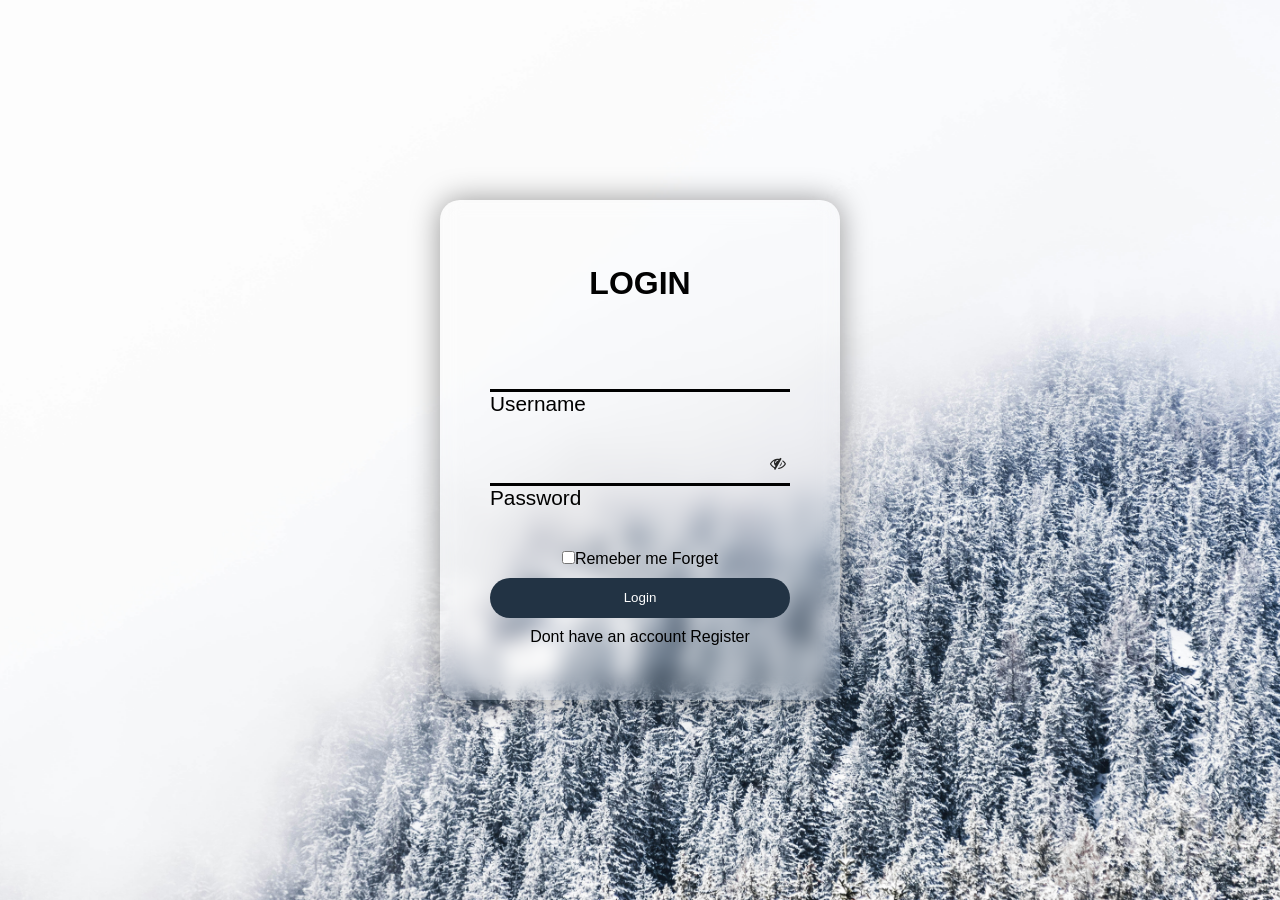
<file: loginpage.html>
<!DOCTYPE html>
<html lang="en">
<head>
    <meta charset="UTF-8">
    <meta name="viewport" content="width=device-width, initial-scale=1.0">
    <link rel="stylesheet" href="login.css">
    <link rel="stylesheet" href="https://cdnjs.cloudflare.com/ajax/libs/font-awesome/4.7.0/css/font-awesome.min.css">
    <title>Login</title>
</head>
<body>
    
    <div class="login_container">
        <h2 class="login_heading">Login</h2>
        <form action="">
            <div class="form-group">
                <input type="text" id="username">
                <label for="Username">Username</label>
            </div>
            <form action="">
                <div class="form-group">
                    <input type="password" id="password">
                    <i class="fa fa-eye-slash
                    " id="eye"></i>
                    <label for="password">Password</label>
                </div>
                <p><input type="checkbox">Remeber me <a href="#">Forget</a></p>
                <input id="btn" type="button" value="Login" onclick="loginbtn()">
                <p>Dont have an account <a href="#">Register</a></p>
            </form>
        </form>
        </div>
    </div>

    <script src="main.js"></script>
</body>
</html>
</file>
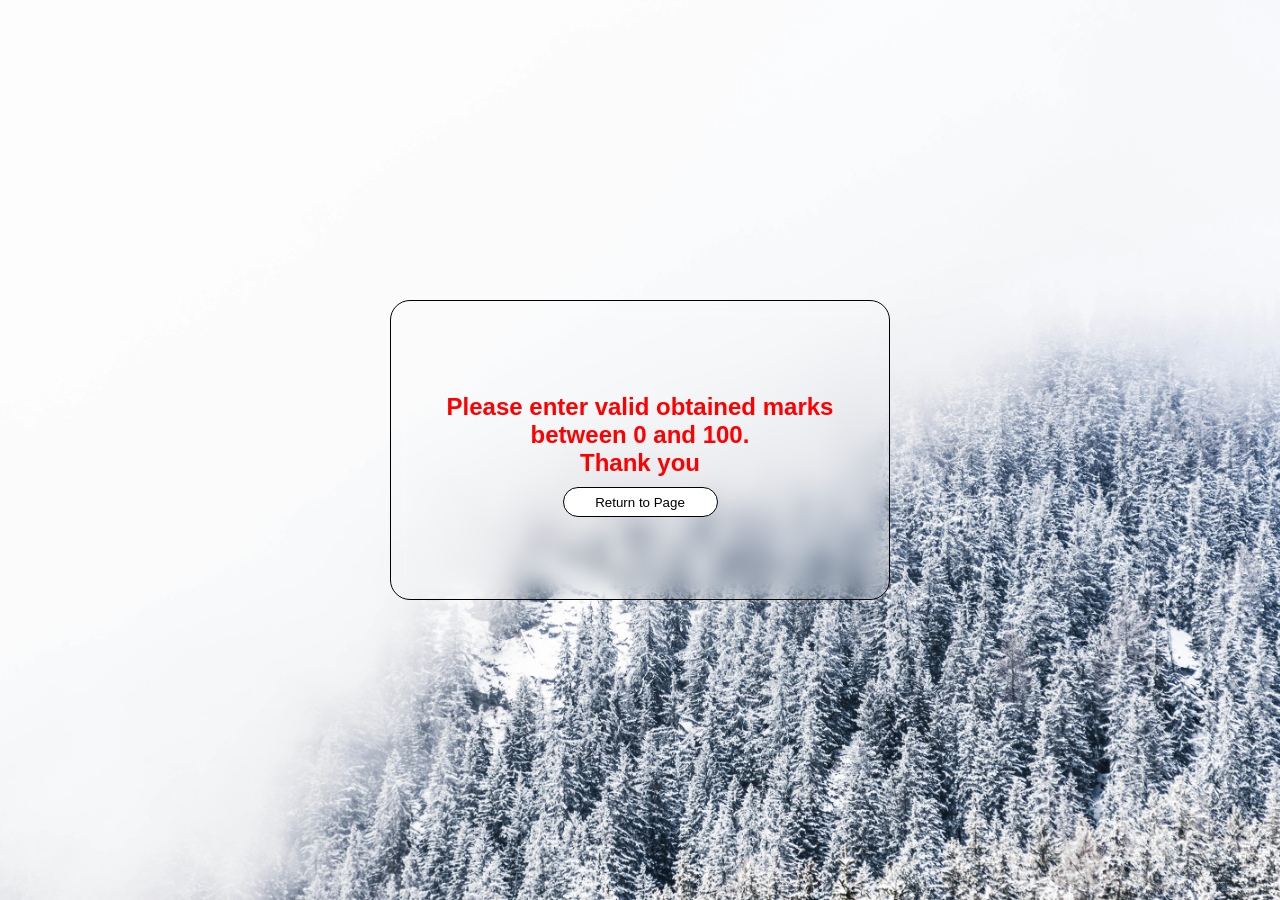
<file: Poppup.html>
<!DOCTYPE html>
<html lang="en">
<head>
    <meta charset="UTF-8">
    <meta name="viewport" content="width=device-width, initial-scale=1.0">
    <title>Poppup</title>
    <link rel="stylesheet" href="poppupstyle.css">
</head>
<body>
    <div class="conainer">
        <div class="textbox">
            <h2>Please enter valid obtained marks between 0 and 100. <br>Thank you</h2>
            <button><a href="index.html">Return to Page</a></button>
        </div>
    </div>
</body>
</html>
</file>
<file: login.css>
/* //login page >>>>>>>>>>>>>>>>>>>> */

*{
    padding: 0;
    margin: 0;
    box-sizing: border-box;
    font-family: Arial, Helvetica, sans-serif;
}
body{
    width: 100vw;
    height: 100vh;
    display: flex;
    justify-content: center;
    align-items: center;
    background-image: url(backgroud.jpg);
    background-position: center;
    background-repeat: no-repeat;
    background-size: cover;
}
.login_container{
    width: 400px;
    height: 500px;
    position: absolute;
    background-color: transparent;
    backdrop-filter: blur(10px);
    display: flex;
    justify-content: center;
    align-items: center;
    flex-direction: column;
    border-radius: 20px;
    box-shadow: 0 0 30px 0 rgba(0, 0, 0, 0.4);
}
.fa{
    position: absolute;
    top: 7px;
    right: 2px;
    padding: 2px;
    cursor: pointer;
    color: rgb(37, 37, 37);
    
}


.login_heading{
    color: rgb(2, 2, 2);
    text-transform: uppercase;
    padding: 20px 0;
    font-size: 2em;
}
.form-group{
    position: relative;
    width: 300px;
    margin: 30px 0;
}
.form-group input{
    width: 100%;
    height: 40px;
    background-color: transparent;
    outline: none;
    border: none;
    border-bottom: 3px solid rgb(0, 0, 0);
    color: rgb(0, 0, 0);
    font-size: 1.3em;
    padding: 0 30px 0 5px;
}

.form-group label{
    font-size: 1.3em;
    color: rgb(0, 0, 0);
  }
p{
    text-align: center;
    color: rgb(0, 0, 0);
    padding: 10px 0;
}
#btn{
    width: 100%;
    height: 40px;
    border-radius: 20px;
    outline: none;
    border: none;
    cursor: pointer;
    transition: .2s;
    background-color: #223344;
    color: rgb(255, 255, 255);
}
#btn:hover{
    background-color: #1a2734;
}
a{
   color: rgb(0, 0, 0);
    text-decoration: none;
    transition: 0.2s;
}
p>a:hover{
    color: #1a2734;
}
</file>
<file: poppupstyle.css>
*{
    padding: 0;
    margin: 0;
    box-sizing: border-box;
}
body{
    width: 100vw;
    height: 100vh;
    display: flex;
    justify-content: center;
    align-items: center;
    background-image: url(backgroud.jpg);
    background-position: center;
    background-repeat: no-repeat;
    background-size: cover;
}
.conainer{
    backdrop-filter: blur(10px);
    width: 500px;
    height: 300px;
    border: 1px solid black;
    border-radius: 20px;
    justify-content: center;
    display: flex;
    align-items: center;
    text-align: center;
}
h2{
    color: Red;
    font-family: Arial, Helvetica, sans-serif;
    padding: 10px;

}
.conainer button{
    backdrop-filter: blur(10px);
    width: 155px;
    height: 30px;
    border: 1px solid black;
    background-color: white;
    border-radius: 20px;
    cursor: pointer;
    transition: 0.2s;
}
.conainer button a{
    text-decoration: none;
    text-transform: none;
    color: black;
}
.conainer button a:hover{
    color: red;
}
.conainer button:hover{
    background-color: rgb(216, 216, 216);
}
</file>
